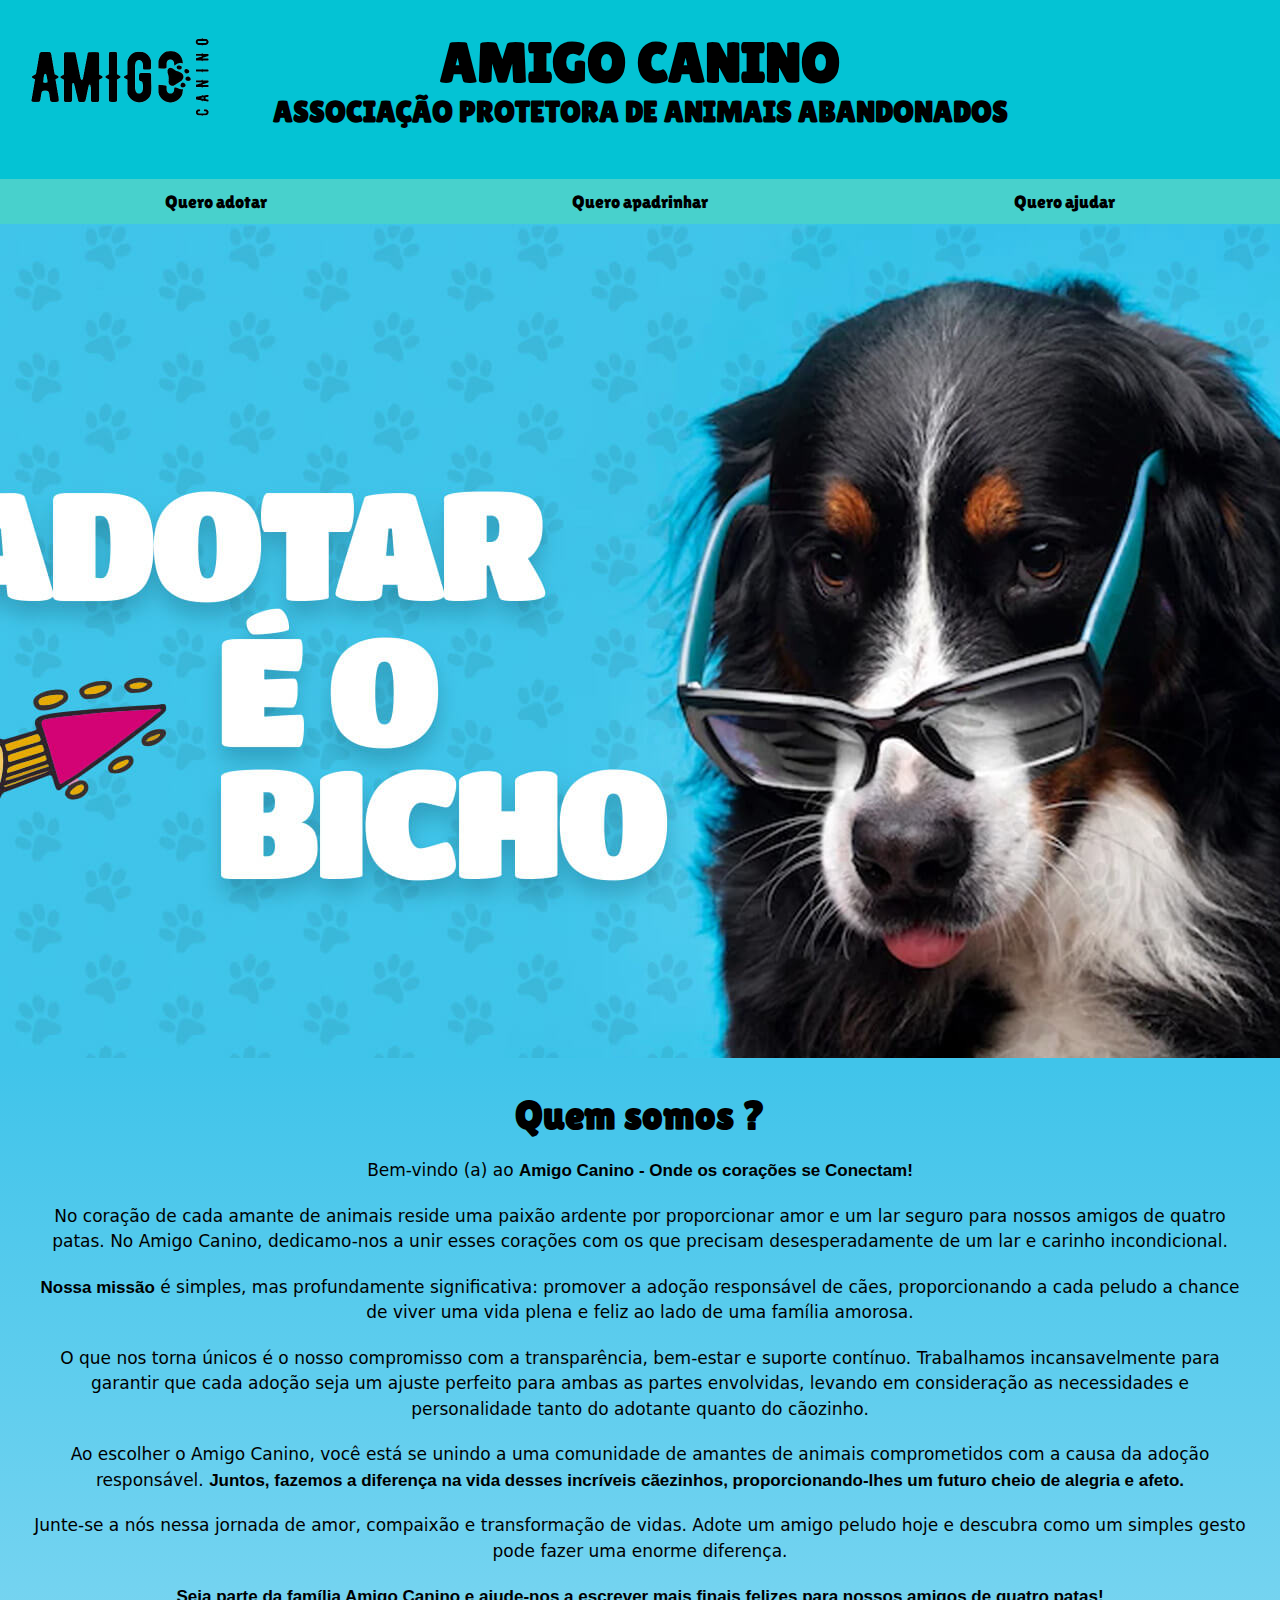
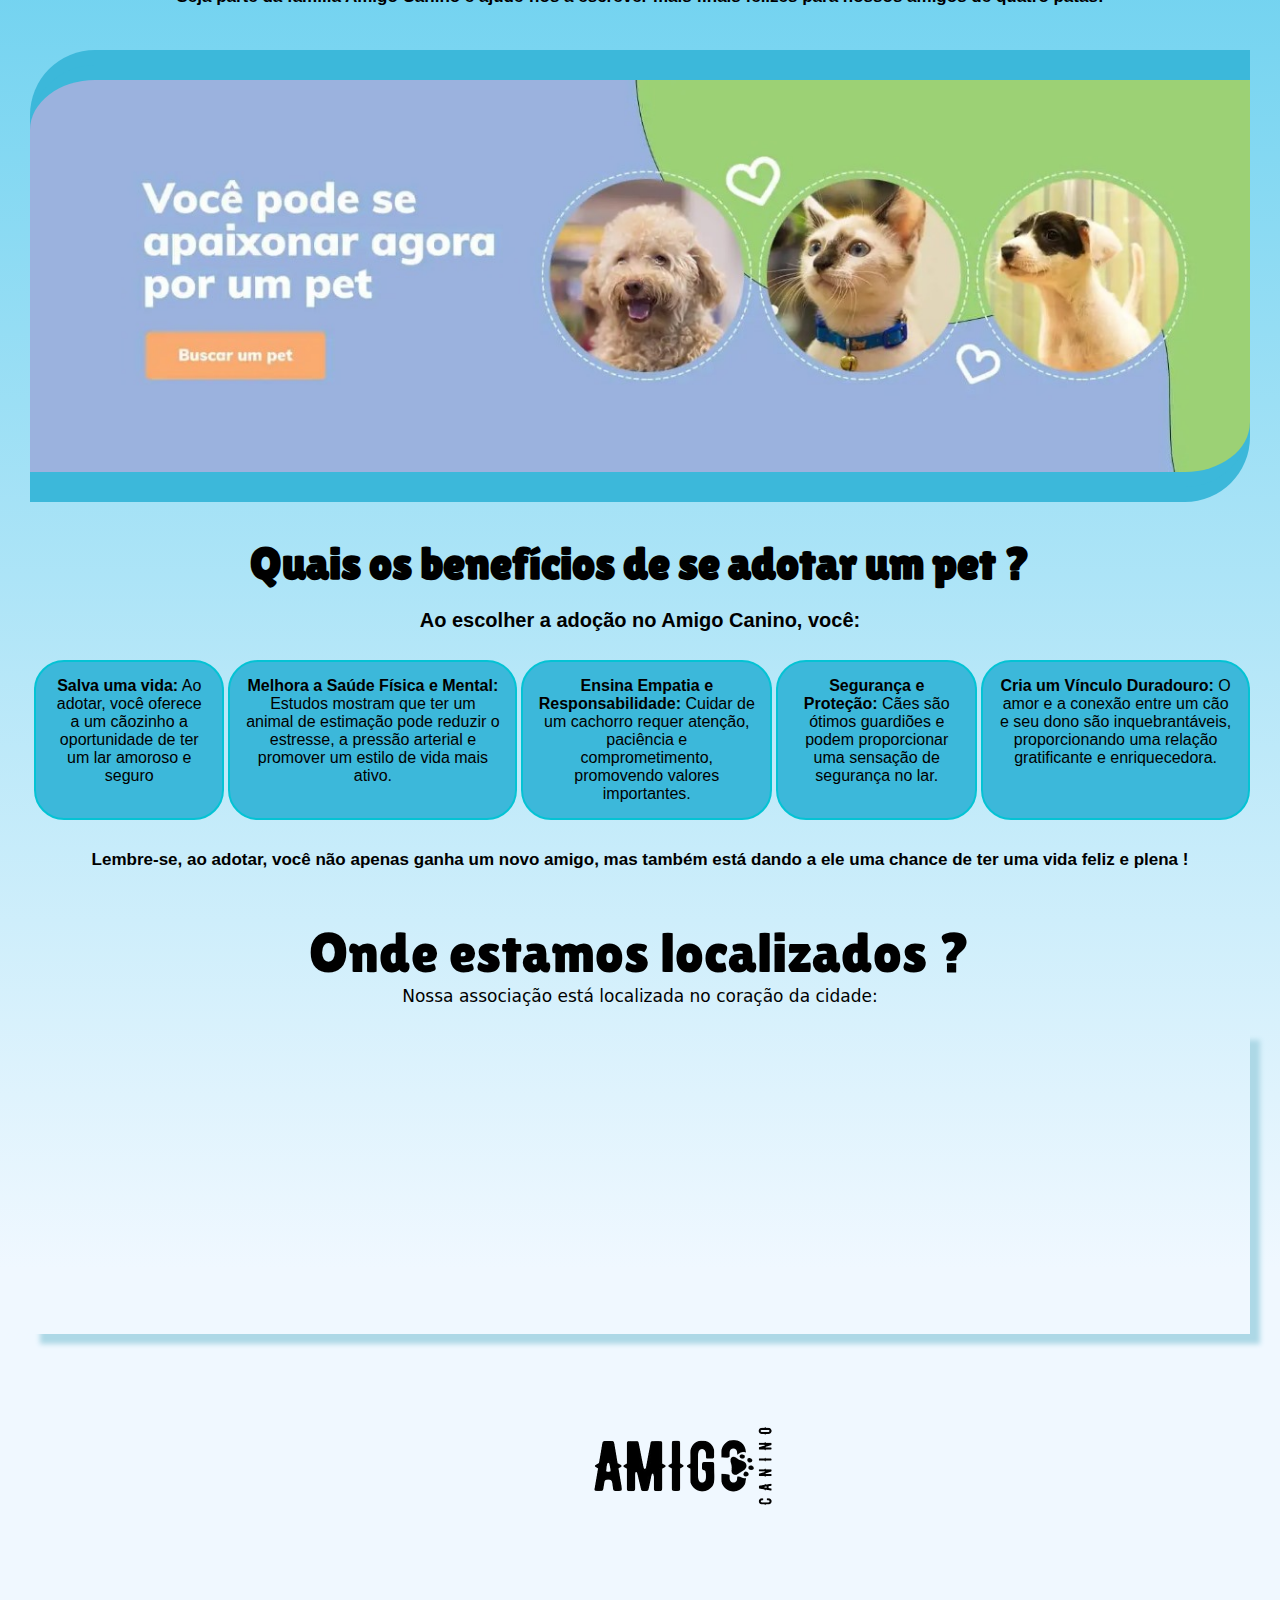
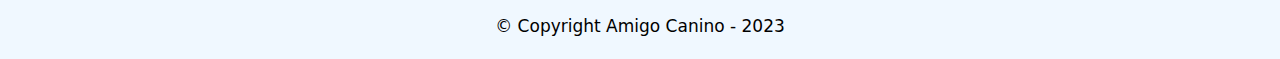
<file: projeto-amigo-canino/index.html>
<!DOCTYPE html>
<html lang="pt-br">
    <head>
        <meta charset="UTF-8">
        <meta name="viewport" content="width=device-width, initial-scale=1.0">
        <title>Amigo Canino</title>

        <link rel="icon" type="image/x-icon" href="src/img/logo.png">
        <link rel="stylesheet" href="src/css/style-home.css">
        <link rel="preconnect" href="https://fonts.googleapis.com">
        <link rel="preconnect" href="https://fonts.gstatic.com" crossorigin>
        <link
            href="https://fonts.googleapis.com/css2?family=Lilita+One&display=swap"
            rel="stylesheet">
    </head>
    <body>
        <header>
            <a href="index.html">
                <img id="logo" src="src/img/logo.png" alt="Logo principal">
            </a>
            <div>
                <h1 class="titulo-principal"> AMIGO CANINO </h1>
                <h2 class="titulo-secundario"> ASSOCIAÇÃO PROTETORA DE ANIMAIS
                    ABANDONADOS </h2>
            </div>
        </header>
        <nav>
            <a class="adotar" href="adotar.html">Quero adotar</a>
            <a class="apadrinhar" href='apadrinhar.html'>Quero apadrinhar</a>
            <a class="ajudar" href="ajudar.html">Quero ajudar</a>
        </nav>
        <a href="adotar.html">
            <div class="img-adotar">
                <img src="src/img/Adotareobicho.jpg" alt="img-adotar">
            </a>
        </div>
        <main>
            <div class="quem-somos">
                <h3> Quem somos ?</h3>
                <p>
                    Bem-vindo (a) ao <strong>Amigo Canino - Onde os
                        corações se Conectam!</strong>

                    <p>No coração de cada amante de animais reside uma paixão
                        ardente
                        por proporcionar amor e um lar seguro para nossos amigos
                        de
                        quatro patas. No Amigo Canino, dedicamo-nos a unir esses
                        corações com os que precisam desesperadamente de um lar
                        e
                        carinho incondicional.</p>

                    <p id="missao"> <strong> Nossa missão</strong> é simples,
                        mas profundamente significativa:
                        promover a adoção responsável de cães, proporcionando a
                        cada
                        peludo a chance de viver uma vida plena e feliz ao lado
                        de uma
                        família amorosa.</p>

                    <p>O que nos torna únicos é o nosso compromisso com a
                        transparência, bem-estar e suporte contínuo. Trabalhamos
                        incansavelmente para garantir que cada adoção seja um
                        ajuste
                        perfeito para ambas as partes envolvidas, levando em
                        consideração as necessidades e personalidade tanto do
                        adotante
                        quanto do cãozinho.</p>

                    <p>Ao escolher o Amigo Canino, você está se unindo a uma
                        comunidade
                        de amantes de animais comprometidos com a causa da
                        adoção
                        responsável. <strong>Juntos, fazemos a diferença na vida
                            desses
                            incríveis cãezinhos, proporcionando-lhes um futuro
                            cheio de
                            alegria e afeto.</strong></p>

                    <p>Junte-se a nós nessa jornada de amor, compaixão e
                        transformação
                        de vidas. Adote um amigo peludo hoje e descubra como um
                        simples
                        gesto pode fazer uma enorme diferença.</p>

                    <p> <strong>Seja parte da família Amigo Canino e ajude-nos a
                            escrever mais
                            finais felizes para nossos amigos de quatro patas!</strong></p>
                </p>
            </div>
            <a href="adotar.html">
                <div id="banner">
                    <img id="banner" src="src/img/banner.jpg" alt="cachorro">
                </div>
            </a>
            <div class="beneficios">
                <h4>Quais os benefícios de se adotar um pet ?</h4>
                <h5>Ao escolher a adoção no Amigo Canino, você:</h5>
                <ul>
                    <li class="itens-beneficios"><strong>Salva uma vida:</strong>
                        Ao adotar, você oferece a um cãozinho a oportunidade de
                        ter um lar amoroso e seguro</li>
                    <li class="itens-beneficios"><strong>Melhora a Saúde Física
                            e Mental:</strong> Estudos mostram que ter um animal
                        de estimação pode reduzir o estresse, a pressão arterial
                        e promover um estilo de vida mais ativo.</li>
                    <li class="itens-beneficios"><strong>Ensina Empatia e
                            Responsabilidade:</strong> Cuidar de um cachorro
                        requer atenção, paciência e comprometimento, promovendo
                        valores importantes.</li>
                    <li class="itens-beneficios"><strong>Segurança e
                            Proteção:</strong> Cães são ótimos guardiões e podem
                        proporcionar uma sensação de segurança no lar.</li>
                    <li class="itens-beneficios"><strong>Cria um Vínculo
                            Duradouro:</strong> O amor e a conexão entre um cão
                        e seu dono são inquebrantáveis, proporcionando uma
                        relação gratificante e enriquecedora.</li>
                </ul>
                <h6>Lembre-se, ao adotar, você não apenas ganha um novo amigo,
                    mas também está dando a ele uma chance de ter uma vida feliz
                    e plena !</h6>
            </div>

            <h7 class="titulo-principal">Onde estamos localizados ?</h7>
            <p>Nossa associação está localizada no coração da cidade:</p>
            <section class="mapa">
                <div class="mapa-conteudo">
                    <iframe
                        src="https://www.google.com/maps/embed?pb=!1m18!1m12!1m3!1d3751.111403741763!2d-43.94167122396823!3d-19.919709737989702!2m3!1f0!2f0!3f0!3m2!1i1024!2i768!4f13.1!3m3!1m2!1s0xa699fcab055555%3A0x45c2908d5e7df9e0!2sAv.%20Amazonas%2C%20475%20-%20Centro%2C%20Belo%20Horizonte%20-%20MG%2C%2030180-001!5e0!3m2!1spt-BR!2sbr!4v1695944317680!5m2!1spt-BR!2sbr"
                        width="100%" height="300" style="border:0;"
                        allowfullscreen loading="lazy"
                        referrerpolicy="no-referrer-when-downgrade"></iframe>
                </div>
            </section>
        </main>
        <footer>
            <img class="img-footer" src="src/img/logo.png" />
            <p class="copyright">&copy; Copyright Amigo Canino - 2023 </p>
        </footer>
    </body>
</html>
</file>
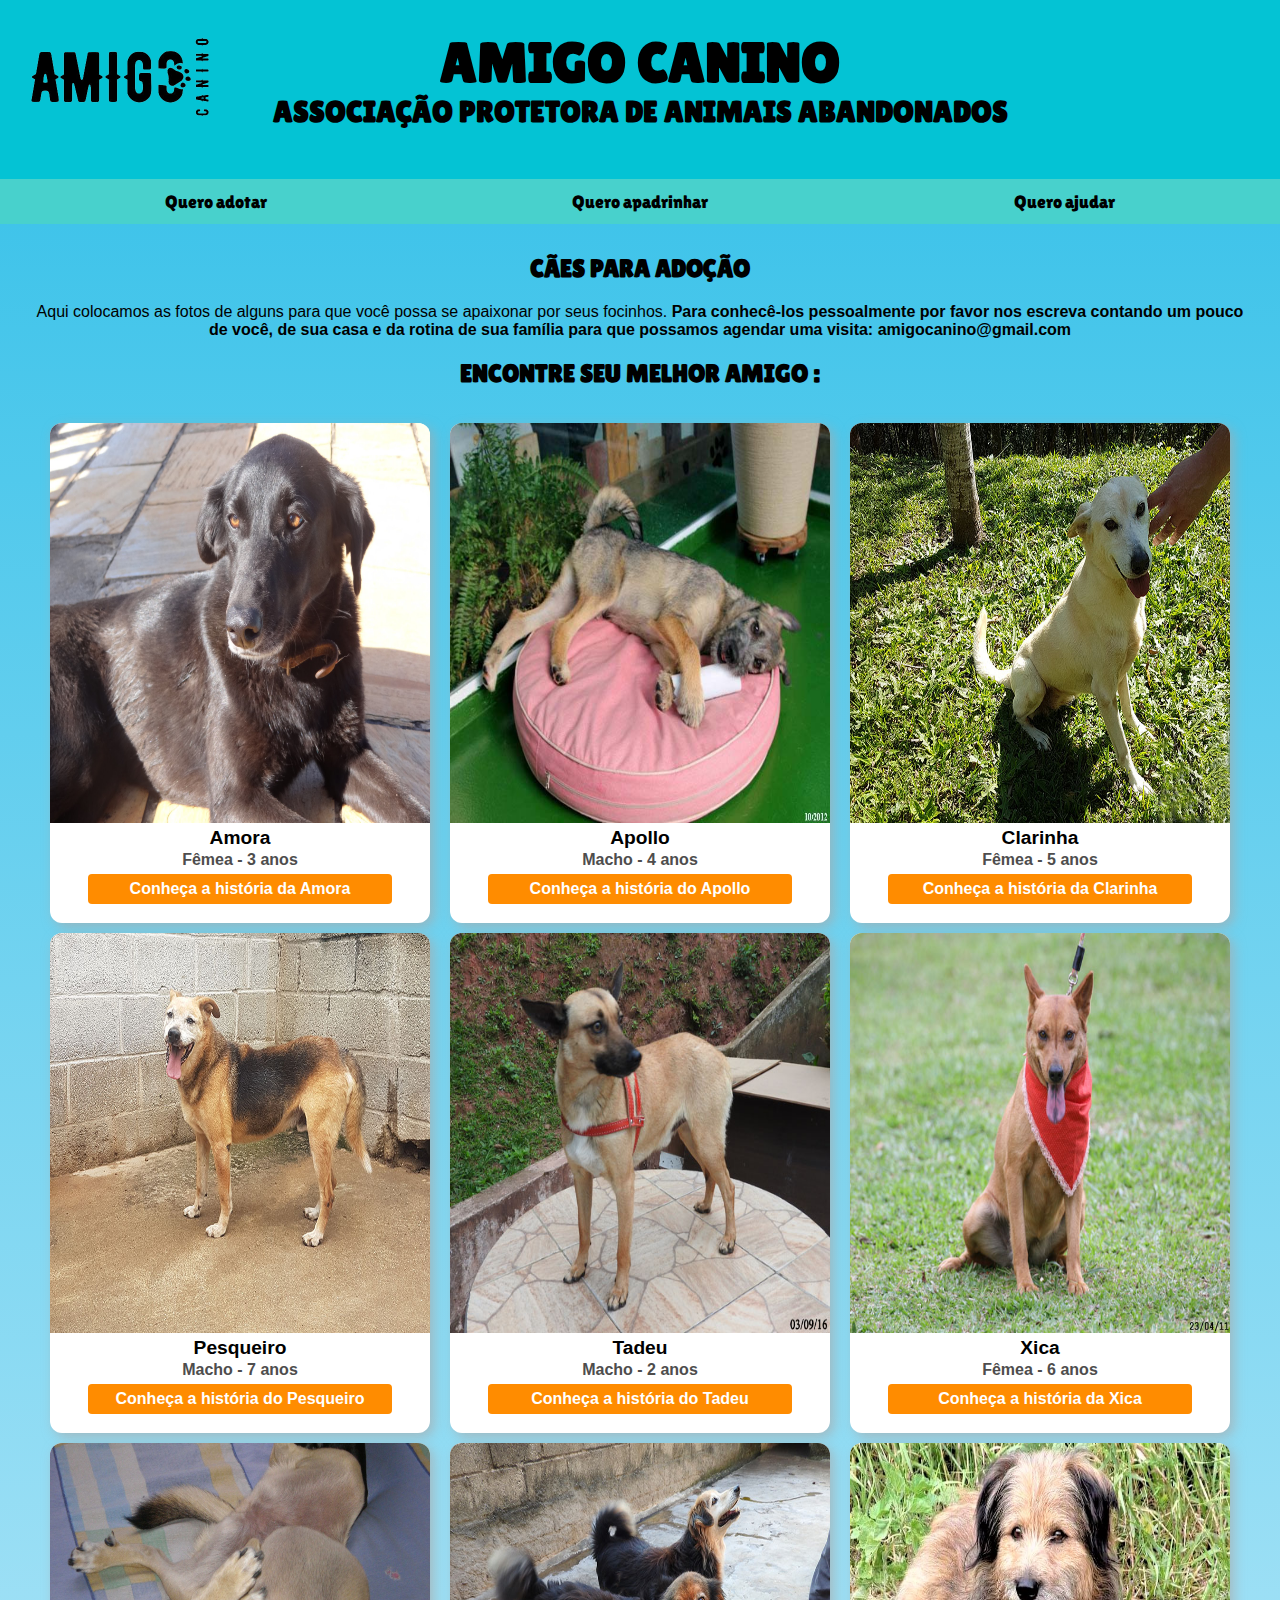
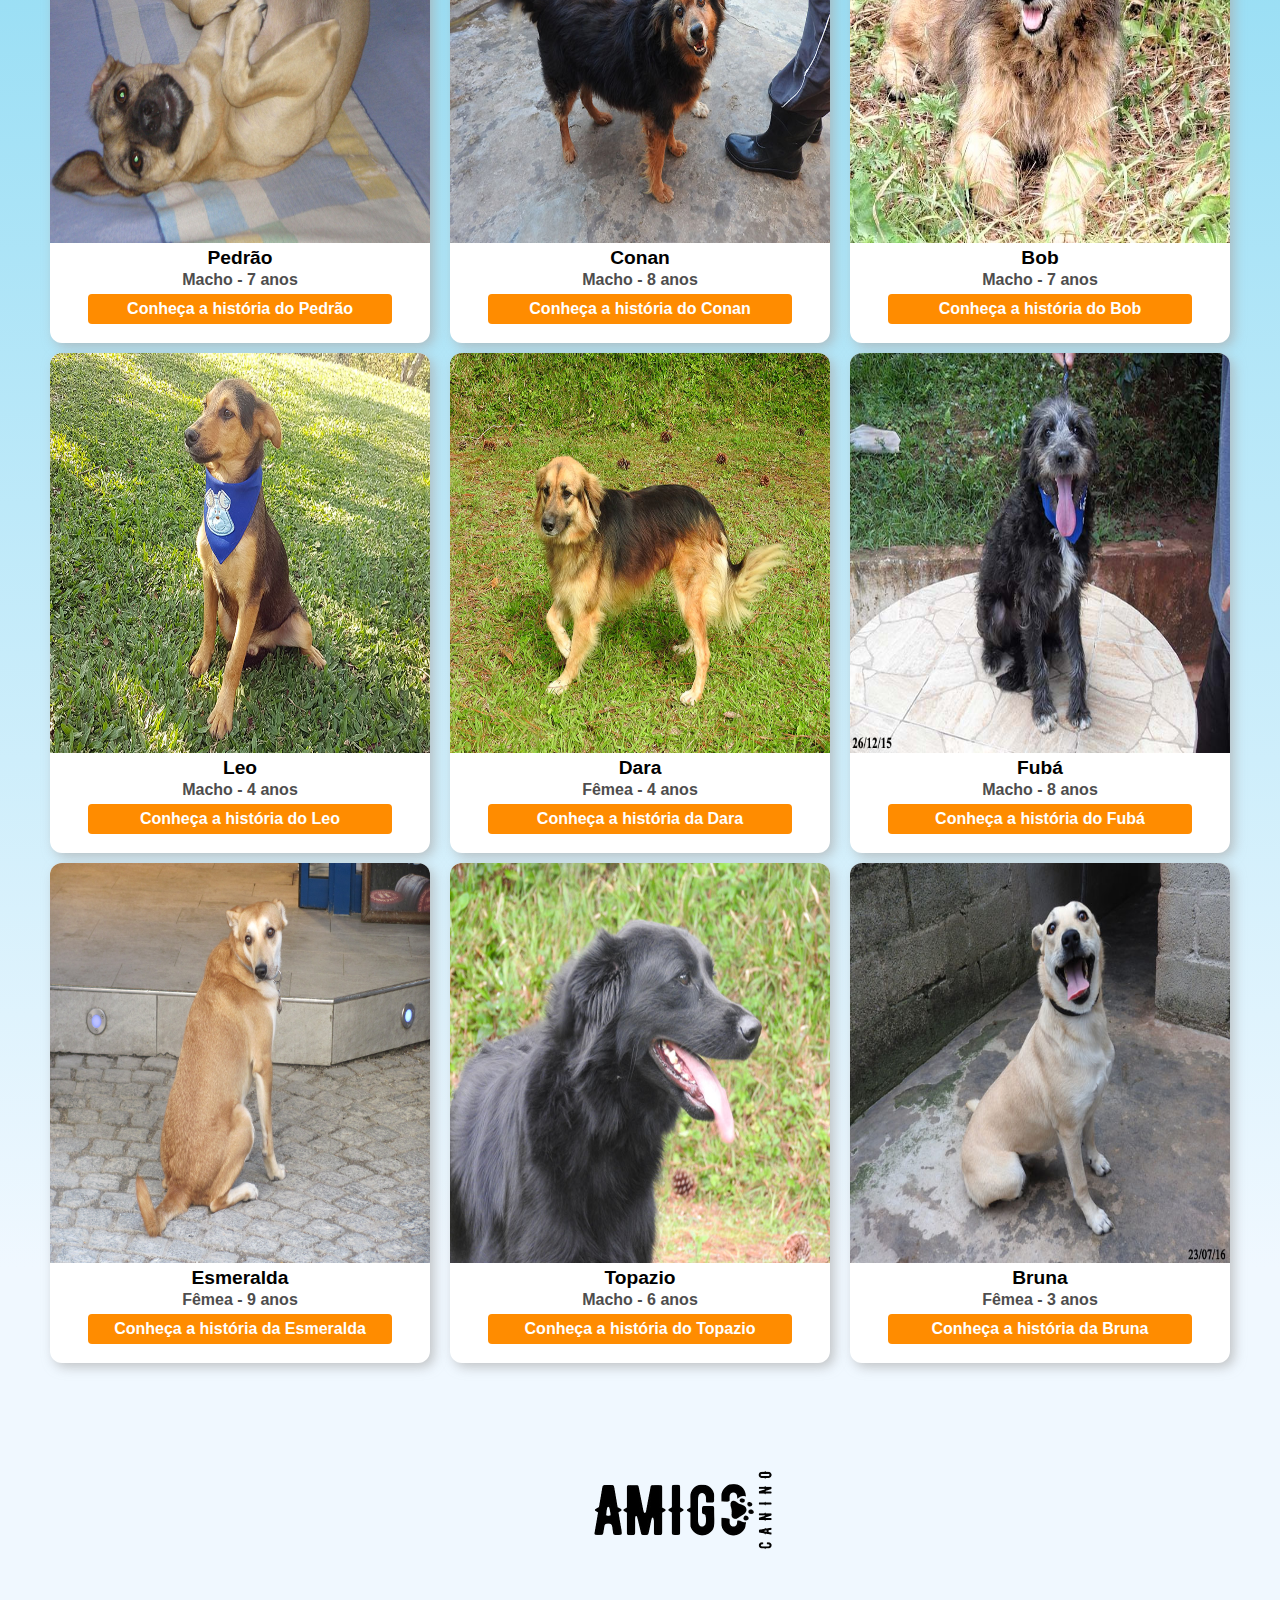
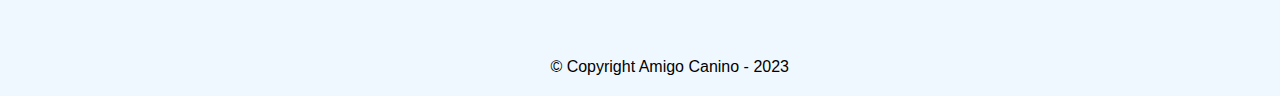
<file: projeto-amigo-canino/adotar.html>
<!DOCTYPE html>
<html lang="pt-br">
    <head>
        <meta charset="UTF-8">
        <meta name="viewport" content="width=device-width, initial-scale=1.0">
        <title>Amigo Canino</title>
        <link rel="icon" type="image/x-icon" href="src/img/logo.png">
        <link rel="stylesheet" href="src/css/style-adocao.css">
        <link rel="preconnect" href="https://fonts.googleapis.com">
        <link rel="preconnect" href="https://fonts.gstatic.com" crossorigin>
        <link
            href="https://fonts.googleapis.com/css2?family=Lilita+One&display=swap"
            rel="stylesheet">
    </head>
    <header>
        <a href="index.html">
            <img id="logo" src="src/img/logo.png" alt="Logo principal">
        </a>
        <div>
            <h1 class="titulo-principal"> AMIGO CANINO </h1>
            <h2 class="titulo-secundario"> ASSOCIAÇÃO PROTETORA DE ANIMAIS
                ABANDONADOS </h2>
        </div>
    </header> <nav>
        <a class="adotar" href="adotar.html">Quero adotar</a>
        <a class="apadrinhar" href='apadrinhar.html'>Quero apadrinhar</a>
        <a class="ajudar" href="ajudar.html">Quero ajudar</a>
    </nav>
    <main>
        <h3>CÃES PARA ADOÇÃO</h3>
        <p>
            Aqui colocamos as fotos de alguns para que você possa se
            apaixonar
            por seus focinhos. <strong> Para conhecê-los pessoalmente por
                favor
                nos
                escreva contando um pouco de você, de sua casa e da rotina
                de
                sua
                família para que possamos agendar uma visita:
                amigocanino@gmail.com </strong></p>
        <h4>ENCONTRE SEU MELHOR AMIGO :</h4>

        <body>
            <section class="container-cards">
                <div class="card">
                    <img src="src/img/dogs/amora.jpg">
                    <div>
                        <h1>Amora</h1>
                        <h2>Fêmea - 3 anos</h2>
                        <button>Conheça a história da Amora</button>
                    </div>
                </div>
                <div class="card">
                    <img src="src/img/dogs/apolo1.jpg">
                    <div>
                        <h1>Apollo</h1>
                        <h2>Macho - 4 anos</h2>
                        <button>Conheça a história do Apollo</button>
                    </div>
                </div>
                <div class="card">
                    <img src="src/img/dogs/clarinha12.jpg">
                    <div>
                        <h1>Clarinha</h1>
                        <h2>Fêmea - 5 anos</h2>
                        <button>Conheça a história da Clarinha</button>
                    </div>
                </div>
                <div class="card">
                    <img src="src/img/dogs/pesqueirinho9.jpg">
                    <div>
                        <h1>Pesqueiro</h1>
                        <h2>Macho - 7 anos</h2>
                        <button>Conheça a história do Pesqueiro</button>
                    </div>
                </div>
                <div class="card">
                    <img src="src/img/dogs/tadeu4.jpg">
                    <div>
                        <h1>Tadeu</h1>
                        <h2>Macho - 2 anos</h2>
                        <button>Conheça a história do Tadeu</button>
                    </div>
                </div>
                <div class="card">
                    <img src="src/img/dogs/xica6.jpg">
                    <div>
                        <h1>Xica</h1>
                        <h2>Fêmea - 6 anos</h2>
                        <button>Conheça a história da Xica</button>
                    </div>
                </div>
                <div class="card">
                    <img src="src/img/dogs/pedrão.jpg">
                    <div>
                        <h1>Pedrão</h1>
                        <h2>Macho - 7 anos</h2>
                        <button>Conheça a história do Pedrão</button>
                    </div>
                </div>
                <div class="card">
                    <img src="src/img/dogs/conan9.jpg">
                    <div>
                        <h1>Conan</h1>
                        <h2>Macho - 8 anos</h2>
                        <button>Conheça a história do Conan</button>
                    </div>
                </div>
                <div class="card">
                    <img src="src/img/dogs/bob-peludo.jpg">
                    <div>
                        <h1>Bob</h1>
                        <h2>Macho - 7 anos</h2>
                        <button>Conheça a história do Bob</button>
                    </div>
                </div>
                <div class="card">
                    <img src="src/img/dogs/leo.jpg">
                    <div>
                        <h1>Leo</h1>
                        <h2>Macho - 4 anos</h2>
                        <button>Conheça a história do Leo</button>
                    </div>
                </div>
                <div class="card">
                    <img src="src/img/dogs/dara1.jpg">
                    <div>
                        <h1>Dara</h1>
                        <h2>Fêmea - 4 anos</h2>
                        <button>Conheça a história da Dara</button>
                    </div>
                </div>
                <div class="card">
                    <img src="src/img/dogs/fuba6.jpg">
                    <div>
                        <h1>Fubá</h1>
                        <h2>Macho - 8 anos</h2>
                        <button>Conheça a história do Fubá</button>
                    </div>
                </div>
                <div class="card">
                    <img src="src/img/dogs/esmeralda.JPG">
                    <div>
                        <h1>Esmeralda</h1>
                        <h2>Fêmea - 9 anos</h2>
                        <button>Conheça a história da Esmeralda</button>
                    </div>
                </div>
                <div class="card">
                    <img src="src/img/dogs/topazio11.jpg">
                    <div>
                        <h1>Topazio</h1>
                        <h2>Macho - 6 anos</h2>
                        <button>Conheça a história do Topazio</button>
                    </div>
                </div>
                <div class="card">
                    <img src="src/img/dogs/bruna6.jpg">
                    <div>
                        <h1>Bruna</h1>
                        <h2>Fêmea - 3 anos</h2>
                        <button>Conheça a história da Bruna</button>
                    </div>
                </div>
            </section>

        </main>
        <footer>
            <img class="img-footer" src="src/img/logo.png" />
            <p class="copyright">&copy; Copyright Amigo Canino - 2023 </p>
        </footer>
    </body>
</html>
</file>
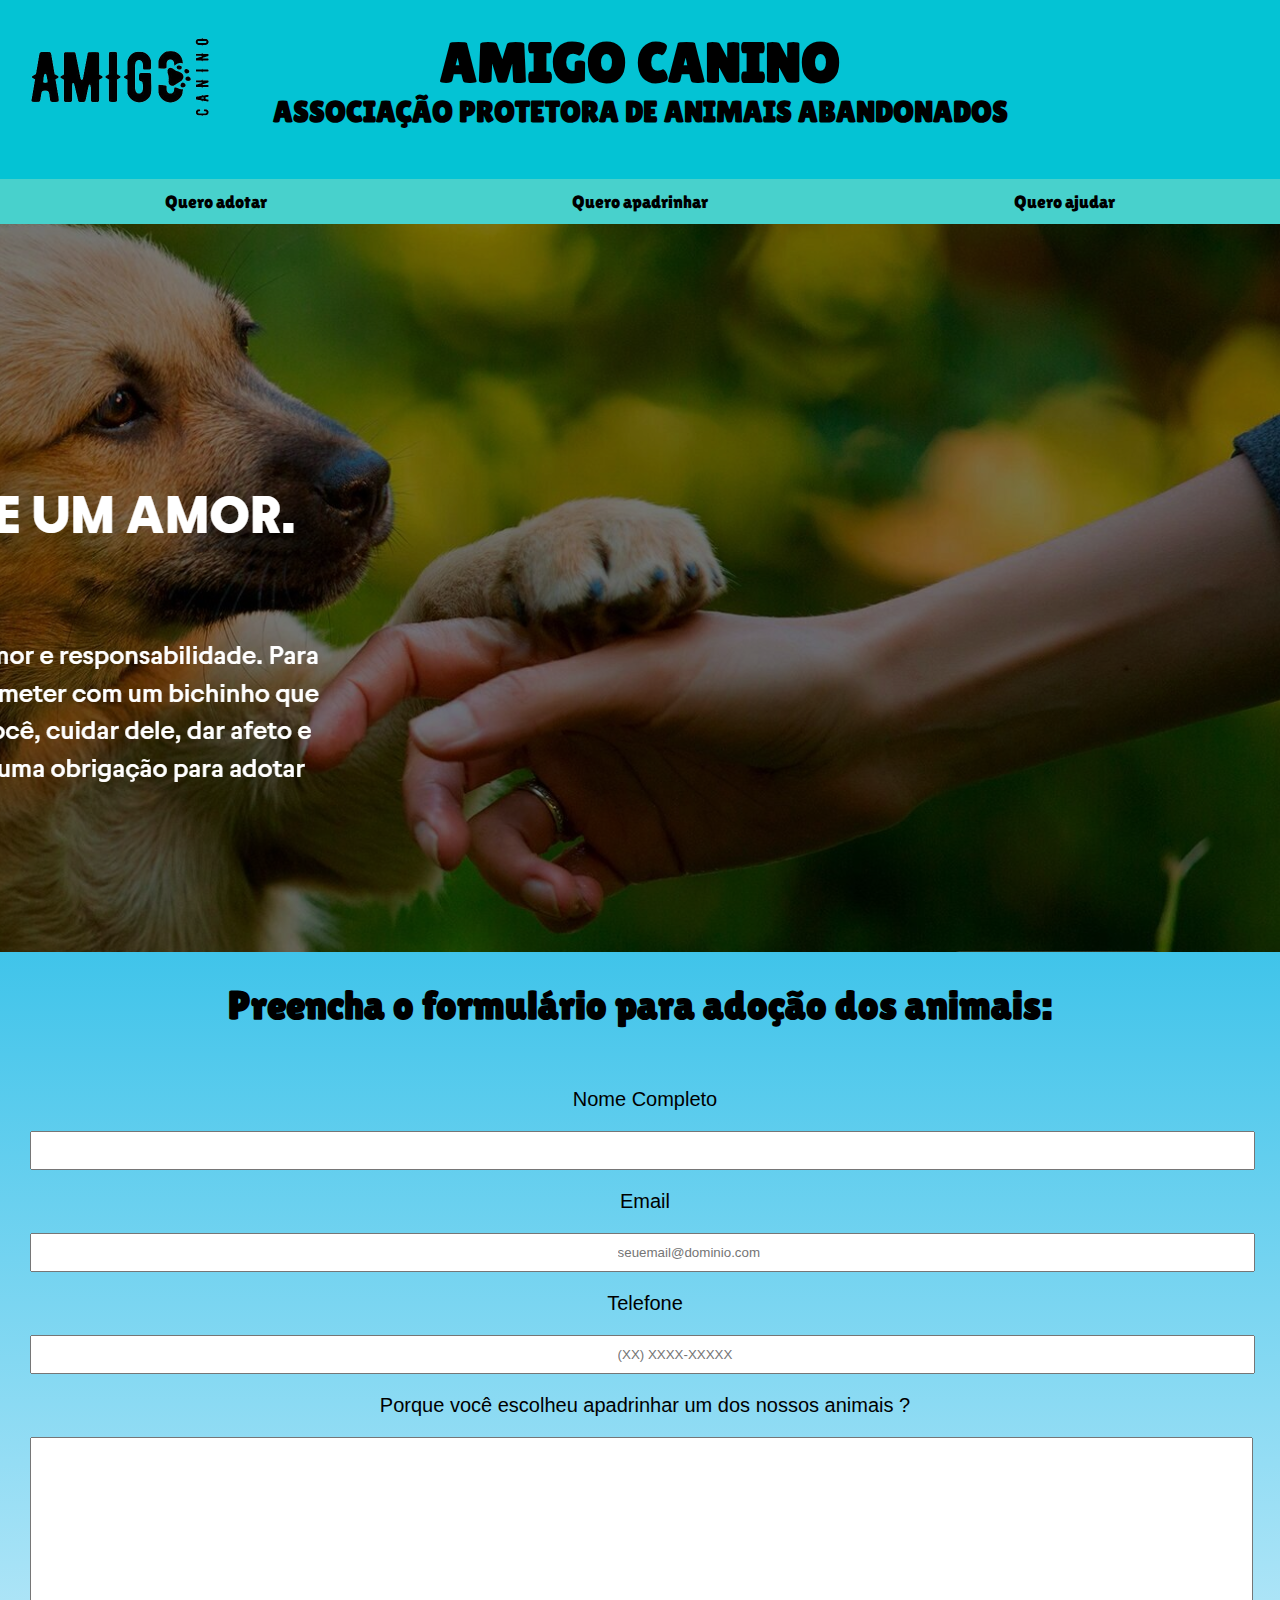
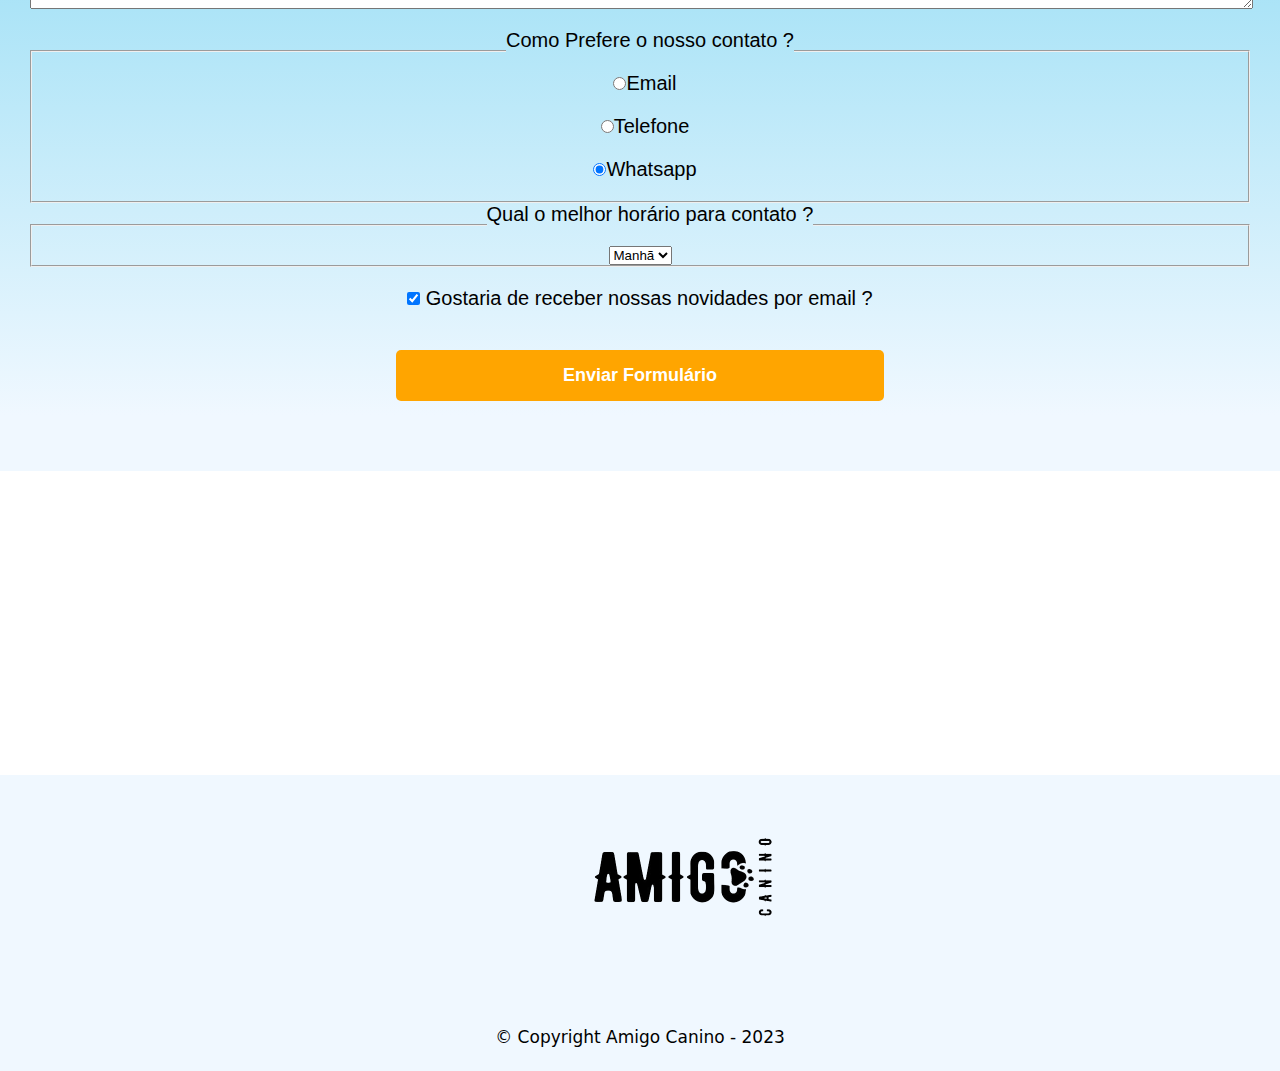
<file: projeto-amigo-canino/apadrinhar.html>
<!DOCTYPE html>
<html lang="pt-br">
    <head>
        <meta charset="UTF-8">
        <meta name="viewport" content="width=device-width, initial-scale=1.0">
        <title>Amigo Canino</title>

        <link rel="icon" type="image/x-icon" href="src/img/logo.png">
        <link rel="stylesheet" href="src/css/style-home.css">
        <link rel="preconnect" href="https://fonts.googleapis.com">
        <link rel="preconnect" href="https://fonts.gstatic.com" crossorigin>
        <link
            href="https://fonts.googleapis.com/css2?family=Lilita+One&display=swap"
            rel="stylesheet">
    </head>
    <body>
        <header>
            <a href="index.html">
            <img id="logo" src="src/img/logo.png" alt="Logo principal">
        </a>
            <div>
                <h1 class="titulo-principal"> AMIGO CANINO </h1>
                <h2 class="titulo-secundario"> ASSOCIAÇÃO PROTETORA DE ANIMAIS
                    ABANDONADOS </h2>
            </div>
        </header>
        <nav>
            <a class="adotar" href="adotar.html">Quero adotar</a>
            <a class="apadrinhar" href = 'apadrinhar.html'>Quero apadrinhar</a>
            <a class="ajudar" href="ajudar.html">Quero ajudar</a>
        </nav>
        <div class="img-apadrinhar">
            <img src="src/img/apadrinhe.png" alt="apadrinhe um cachorro">
        </div>
        <main>
            <div class="formulario">
                <h3>Preencha o formulário para adoção dos animais: </h3>
            </div>
        
            <form>
                <label for="nomesobrenome">Nome Completo</label>
                <input type="text" id="nomesobrenome" class="input-padrao"
                    required>

                <label for="email">Email</label>
                <input type="email" id="email" class="input-padrao" required
                    placeholder="seuemail@dominio.com">

                <label for="telefone">Telefone</label>
                <input type="telefone" id="telefone" class="input-padrao"
                    required placeholder="(XX) XXXX-XXXXX">

                <label for="textarea">Porque você escolheu apadrinhar um dos nossos animais ?</label>
                <textarea cols="70" rows="10" id="Mensagem"
                    class="input-padrao" required></textarea>

                <fieldset>
                    <legend>Como Prefere o nosso contato ?</legend>
                    <label for="radio-email"><input type="radio" name="contato"
                            value="email"
                            id="radio-email">Email</label>


                    <label for="radio-telefone"><input type="radio"
                            name="contato" value="telefone"
                            id="radio-telefone">Telefone</label>


                    <label for="radio-whatsapp"><input type="radio"
                            name="contato" value="whatsapp"
                            id="radio-whatsapp" checked>Whatsapp</label>
                </fieldset>
                <fieldset>
                    <legend>Qual o melhor horário para contato ?</legend>
                    <select id="turno">
                        <option>Manhã</option>
                        <option>Tarde</option>
                        <option>Noite</option>
                    </select>
                </fieldset>
                <label class="checkbox"> <input type="checkbox" checked>
                    Gostaria de receber
                    nossas
                    novidades por email ? </label>

                <input type="submit" value="Enviar Formulário" class="enviar">
            </form>
        </main>
            <section class="mapa">
                <div class="mapa-conteudo">
                    <iframe
                        src="https://www.google.com/maps/embed?pb=!1m18!1m12!1m3!1d3751.111403741763!2d-43.94167122396823!3d-19.919709737989702!2m3!1f0!2f0!3f0!3m2!1i1024!2i768!4f13.1!3m3!1m2!1s0xa699fcab055555%3A0x45c2908d5e7df9e0!2sAv.%20Amazonas%2C%20475%20-%20Centro%2C%20Belo%20Horizonte%20-%20MG%2C%2030180-001!5e0!3m2!1spt-BR!2sbr!4v1695944317680!5m2!1spt-BR!2sbr"
                        width="100%" height="300" style="border:0;"
                        allowfullscreen loading="lazy"
                        referrerpolicy="no-referrer-when-downgrade"></iframe>
                </div>
            </section>
        </main>
        <footer>
            <img class="img-footer" src="src/img/logo.png" />
            <p class="copyright">&copy; Copyright Amigo Canino - 2023 </p>
        </footer>
        </main>
        
    </body>
</html>
</file>
<file: projeto-amigo-canino/src/css/style-home.css>
* {
    font-family: Verdana, Geneva, Tahoma, sans-serif;
    margin: 0;
    padding: 0;
    box-sizing: 0;
}
main {
    padding: 30px;
    text-align: center;
    background: linear-gradient(to top, #f0f8ff 5%, #40c4ea);
}

header {
    background-color: #04c3d4;
    display: flex;
    align-items: center;
    justify-content: center;
    text-align: center;
    padding-bottom: 50px;
    padding-top: 30px;
}

header img {
    width: 250px;
    position: absolute;
    left: 0;
    top: -25px;
}

.titulo-principal {
    font-size: 56px;
    font-family: "Lilita One", cursive;
}

.titulo-secundario {
    font-size: 30px;
    font-family: "Lilita One", cursive;
}

nav {
    background-color: #48d1cc;
    padding: 12px;
    display: flex;
    justify-content: space-around;
    font-size: large;
}

nav .adotar {
    color: black;
    text-decoration: none;
    font-family: "Lilita One", cursive;
}

nav .adotar:hover {
    -xpedu-transform: scale(1.3);
    -ms-transform: scale(1.3);
    transform: scale(1.3);
    color: darkslategrey;
}

nav .apadrinhar {
    color: black;
    text-decoration: none;
    font-family: "Lilita One", cursive;
}

nav .apadrinhar:hover {
    -xpedu-transform: scale(1.3);
    -ms-transform: scale(1.3);
    transform: scale(1.3);
    color: darkslategrey;
}

nav .ajudar {
    color: black;
    text-decoration: none;
    font-family: "Lilita One", cursive;
}

nav .ajudar:hover {
    -xpedu-transform: scale(1.3);
    -ms-transform: scale(1.3);
    transform: scale(1.3);
    color: darkslategrey;
}

.img-adotar {
    display: flex;
    justify-content: end;
    background-color: #40c4ea ;
}

h3 {
    font-size: 40px;
    font-family: "Lilita One", cursive;
    opacity: 1;
    padding-bottom: 20px;
}

h3:hover {
    opacity: 0.7;
}

main #banner {
    display: flex;
    justify-content: center;
    /* border-radius: 300px; */
    border-top-left-radius: 65px;
    border-bottom-right-radius: 65px;
    background-color: #3cb8da;
    width: 100%;
    padding-top: 15px;
    padding-bottom: 15px;
}

h4 {
    font-family: "Lilita One", cursive;
    font-size: 45px;
    padding-top: 35px;
    padding-bottom: 20px;
}

p {
    text-align: center;
    font-family: -apple-system, system-ui, BlinkMacSystemFont, "Segoe UI",
        Helvetica, Arial, sans-serif, "Apple Color Emoji", "Segoe UI Emoji",
        "Segoe UI Symbol";
    font-weight: 400;
    text-transform: none;
    font-size: 17px;
    line-height: 1.5;
    padding-bottom: 20px;
}

h5 {
    font-size: 20px;
    padding-bottom: 28px;
}

ul {
    list-style-type: none;
    display: flex;
    justify-content: space-evenly;
}

li {
    display: flexbox;
    border: 2px solid #04c3d4;
    border-radius: 30px;
    background-color: #3cb8da;
    justify-content: space-around;
    margin-left: 4px;
    padding: 15px;
}

li:hover {

    box-shadow: rgba(0, 0, 0, 0.25) 0px 54px 55px,
        rgba(0, 0, 0, 0.12) 0px -12px 30px, rgba(0, 0, 0, 0.12) 0px 4px 6px,
        rgba(0, 0, 0, 0.17) 0px 12px 13px, rgba(0, 0, 0, 0.09) 0px -3px 5px;
}

h6 {
    padding-top: 30px;
    font-size: 17px;
    padding-bottom: 50px;
}

section {
    font-size: medium;
}

.mapa-conteudo {
    box-shadow: 10px 10px 5px lightblue;
}

footer {
    background-color: #f0f8ff;
}

footer .img-footer {
    width: 250px;
    display: flex;
    justify-content: center;
    flex-direction: row;
    align-items: center;
    height: 100%;
    padding-left: 44%;
}
.img-apadrinhar {
    display: flex;
    justify-content: end;
}
form {
    margin: 40px 0;
  }
  form label,
  form legend {
    display: block;
    font-size: 20px;
    padding-bottom: 20px;
    margin: 0 0 0 10px;
    
  }
  .input-padrao {
    display: block;
    margin: 0 0 20px;
    padding: 10px 25px;
    width: 50%;
    padding-left: 48%;
  }
  .checkbox {
    margin: 20px 20px;
  }
  .enviar {
    width: 40%;
    padding: 15px 0;
    background: orange;
    color: white;
    font-weight: bold;
    font-size: 18px;
    border: none;
    border-radius: 5px;
  }
  .enviar:hover {
    background: darkorange;
    transition: 2s all;
    cursor: pointer;
    transform: scale(1.2);
  }
  main h1{
    font-family: "Lilita One", cursive;
  }
</file>
<file: projeto-amigo-canino/src/css/style-adocao.css>
* {
    font-family: Verdana, Geneva, Tahoma, sans-serif;
    margin: 0;
    padding: 0;
    box-sizing: 0;
}
main {
    padding: 30px;
    text-align: center;
    background: linear-gradient(to top, #f0f8ff 5%, #40c4ea);
}

header {
    background-color: #04c3d4;
    display: flex;
    align-items: center;
    justify-content: center;
    text-align: center;
    padding-bottom: 50px;
    padding-top: 30px;
}

header img {
    width: 250px;
    position: absolute;
    left: 0;
    top: -25px;
}

.titulo-principal {
    font-size: 56px;
    font-family: "Lilita One", cursive;
}

.titulo-secundario {
    font-size: 30px;
    font-family: "Lilita One", cursive;
}

nav {
    background-color: #48d1cc;
    padding: 12px;
    display: flex;
    justify-content: space-around;
    font-size: large;
}
nav .adotar {
    color: black;
    text-decoration: none;
    font-family: "Lilita One", cursive;
}

nav .adotar:hover {
    -xpedu-transform: scale(1.3);
    -ms-transform: scale(1.3);
    transform: scale(1.3);
    color: darkslategrey;
}

nav .apadrinhar {
    color: black;
    text-decoration: none;
    font-family: "Lilita One", cursive;
}

nav .apadrinhar:hover {
    -xpedu-transform: scale(1.3);
    -ms-transform: scale(1.3);
    transform: scale(1.3);
    color: darkslategrey;
}

nav .ajudar {
    color: black;
    text-decoration: none;
    font-family: "Lilita One", cursive;
}

nav .ajudar:hover {
    -xpedu-transform: scale(1.3);
    -ms-transform: scale(1.3);
    transform: scale(1.3);
    color: darkslategrey;
}

h3 {
    font-size: 25px;
    font-family: "Lilita One", cursive;
    opacity: 1;
    padding-bottom: 20px;
}

h3:hover {
    opacity: 0.7;
}

h4 {
    font-size: 25px;
    font-family: "Lilita One", cursive;
    opacity: 1;
    padding-top: 20px;
    padding-bottom: 20px;
}
.container-cards {
    display: flex;
    flex-wrap: wrap;
    justify-content: space-around;
    padding: 10px;
}
.card {
    background-color: #fff;
    width: 180px;
    height: 260px;
    border-radius: 12px;
    box-shadow: 4px 4px 12px #aaaa;
    flex-basis: calc(33.33% - 20px);
    height:500px;
    margin: 5px;
  }
  .card:hover {
    background-color: #dbd7d7;
    width: 180px;
    height: 260px;
    border-radius: 12px;
    box-shadow: 4px 4px 12px #aaaa;
    flex-basis: calc(33.33% - 20px);
    height:500px;
    margin: 5px;
  }
  .card img {
    width: 100%;
    height: 80%;
    border-top-left-radius: 12px;
    border-top-right-radius: 12px;
    
  }
  .card div {
    display: inline;
    flex-direction: row;
    justify-content: center;
    align-items: center;
    flex-wrap: wrap;
 
  }
  .card h1 {
    font-size: 1.2rem;
    padding-bottom: -2px;
  }
  .card h2 {
    font-size:medium;
    color: rgb(78, 77, 77);
    padding-top: 2px;
    padding-bottom: 5px;
  }
  .card button {
    background-color: darkorange;
    height: 30px;
    border: none;
    padding: 4px;
    width: 80%;
    color: #fff;
    font-size: 1rem;
    font-weight: bold;
    border-radius: 4px;
  }
  .card button:hover {
    background: darkorange;
    transition: 2s all;
    cursor: pointer;
    transform: scale(1.2);
  }
  footer {
    background-color: #f0f8ff;
}
footer .img-footer {
    width: 250px;
    display: flex;
    justify-content: center;
    flex-direction: row;
    align-items: center;
    height: 100%;
    padding-left: 44%;
}
footer p{
    display: flex;
    padding-left: 43%;
    padding-bottom: 20px;
}
</file>
